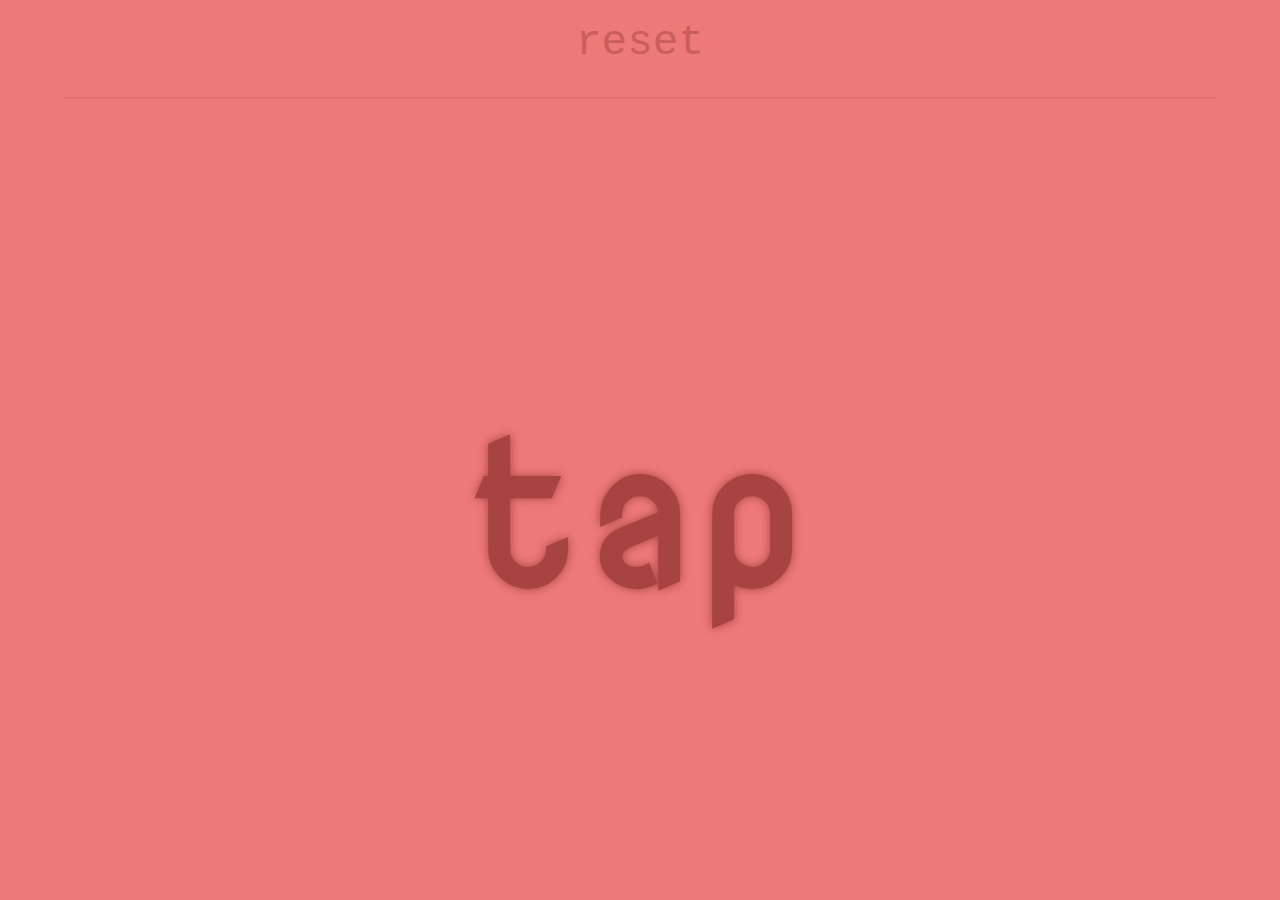
<file: bpm/index.html>
<html>
	<head>

		<meta name="author" content="Sampo Pelto">
		<meta name="description" content="BPM measuring app">
		<meta name="keywords" content="BPM, beats per minute">
		<meta charset="UTF-8">
		<meta name="viewport" content="width=device-width, initial-scale=1.0, maximum-scale=1.0, user-scalable=no" />
		<meta name="theme-color" content="#EEEEEE">

		<title>BPM</title>

		<link href="https://fonts.googleapis.com/css?family=Nova+Mono" rel="stylesheet">
		<link rel="stylesheet" type="text/css" href="style.css">

		<script>

		const bgcolor = ["#ED7979", "#9D9D9D", "#67ADE2", "#EFEFEF", "#86DF6D"];
		const sccolor = ["#A74442", "#222222", "#455682", "#888888", "#4B853F"];
		//red black blue white green

		let index = Math.floor(Math.random() * bgcolor.length);

		document.getElementsByTagName('meta')["theme-color"].content = bgcolor[index];
		document.documentElement.style.setProperty("--bgcolor", bgcolor[index]);
		document.documentElement.style.setProperty("--sccolor", sccolor[index]);

		</script>

	</head>
	<body>

		<div class="content">
			<h2 id="tap">tap</h2>
			<span id="reset">reset</span>
			<hr>
			<input onclick="reset()" type="button" id="resetbutton"/>
			<input onclick="tap()" type="button" id="tapbutton"/>
		</div>

			<script>

			let count = 0;
			let startTime;
			let bpm;

			function tap() {
			  if (count == 0) {
					startTime = Date.now();
			  }

				count++;
				bpm = 1/(((Date.now()-startTime)/60000)/(count-1));
				if (count > 1) {
					document.getElementById("tap").innerHTML = (Math.round(bpm)).toString();
					document.getElementById("tap").style.animationDuration = (1/bpm*60).toString()+'s';
				}
			}

			function reset(){
			  count = 0;
			  document.getElementById("tap").innerHTML = "tap";
				document.getElementById("tap").style.animationDuration = '0s';
			}

			</script>

	</body>
</html>
</file>
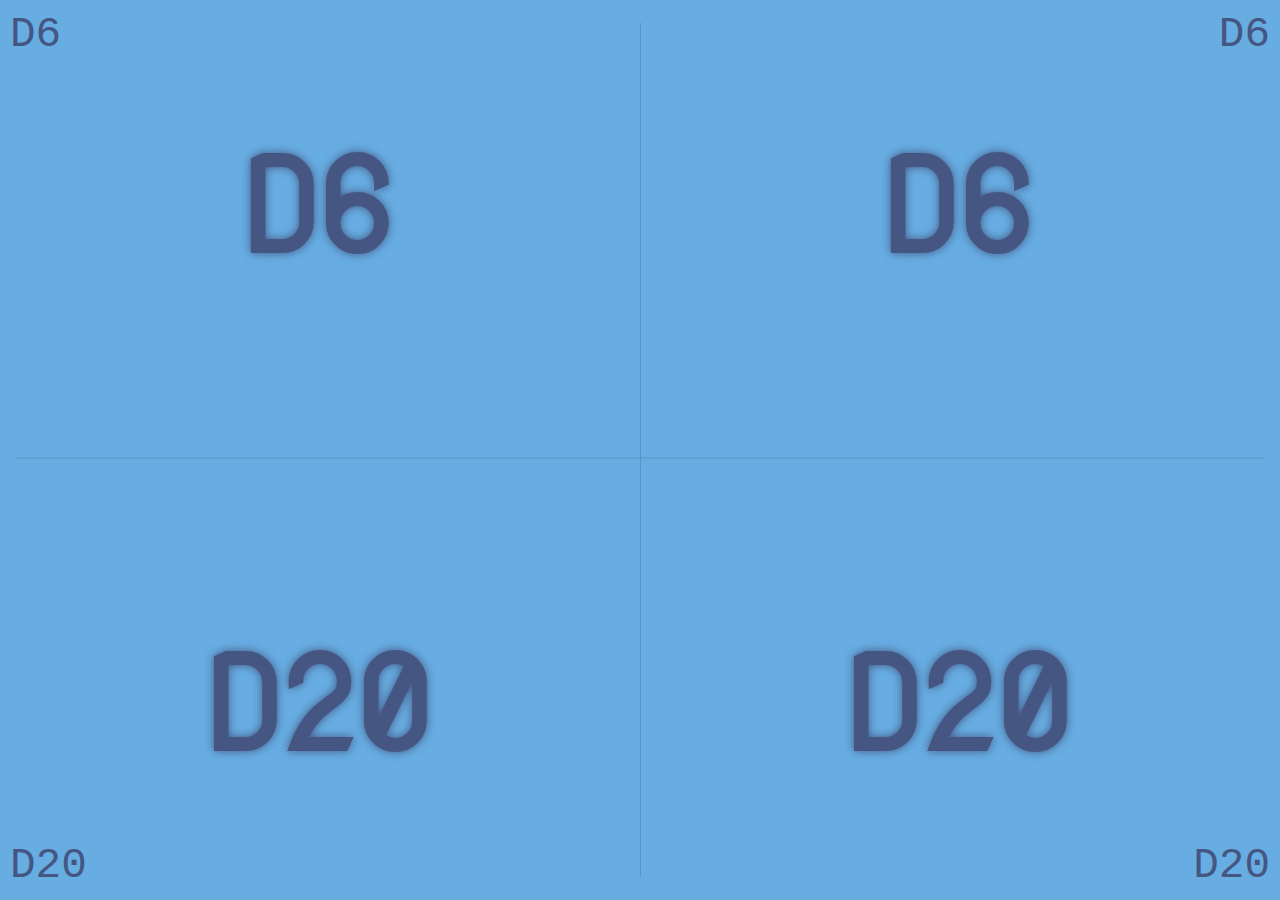
<file: dice/index.html>
<html>

	<head>
	
		<meta name="author" content="Sampo Pelto">
		<meta name="description" content="Dice">
		<meta name="keywords" content="Dice">
		<meta charset="UTF-8">
		<meta name="viewport" content="width=device-width, initial-scale=1.0, maximum-scale=1.0, user-scalable=no" />
		<title>Dice</title>
		<link href="https://fonts.googleapis.com/css?family=Nova+Mono" rel="stylesheet">
		<link rel="stylesheet" type="text/css" href="style.css">
		
	</head>
	
	<body>
	
		<div class="content">
			<hr id="vh">
			<hr id="ve">
			
			<h2 id="d6">D6</h2>
			<h2 id="d62">D6</h2>
			
			<span id="d6t">D6</span>
			<span id="d6t2">D6</span>
			
			<input onclick="dx('d6', 6)" type="button" id="d6b"/>
			<input onclick="dx('d62', 6)" type="button" id="d6b2"/>
			
			
			<h2 id="d20">D20</h2>
			<h2 id="d202">D20</h2>
			
			<span id="d20t">D20</span>
			<span id="d20t2">D20</span>
								
			<input onclick="dx('d20', 20)" type="button" id="d20b"/>
			<input onclick="dx('d202', 20)" type="button" id="d20b2"/>
			
		</div>
		
		<script>

			const bgcolor = ["#ED7979", "#9D9D9D", "#67ADE2", "#EFEFEF", "#86DF6D"];
			const sccolor = ["#A74442", "#222222", "#455682", "#888888", "#4B853F"];
			//red black blue white green

			let index = Math.floor(Math.random() * bgcolor.length);
			
			document.documentElement.style.setProperty("--bgcolor", bgcolor[index]);
			document.documentElement.style.setProperty("--sccolor", sccolor[index]);

			function roll(max){
				max++;
				return Math.floor(Math.random() * (max - 1) ) + 1;
			}
			
			function dx(element, n){
					document.getElementById(element).innerHTML = roll(n);
			}

		</script>
		
	</body>	
	
</html>
</file>
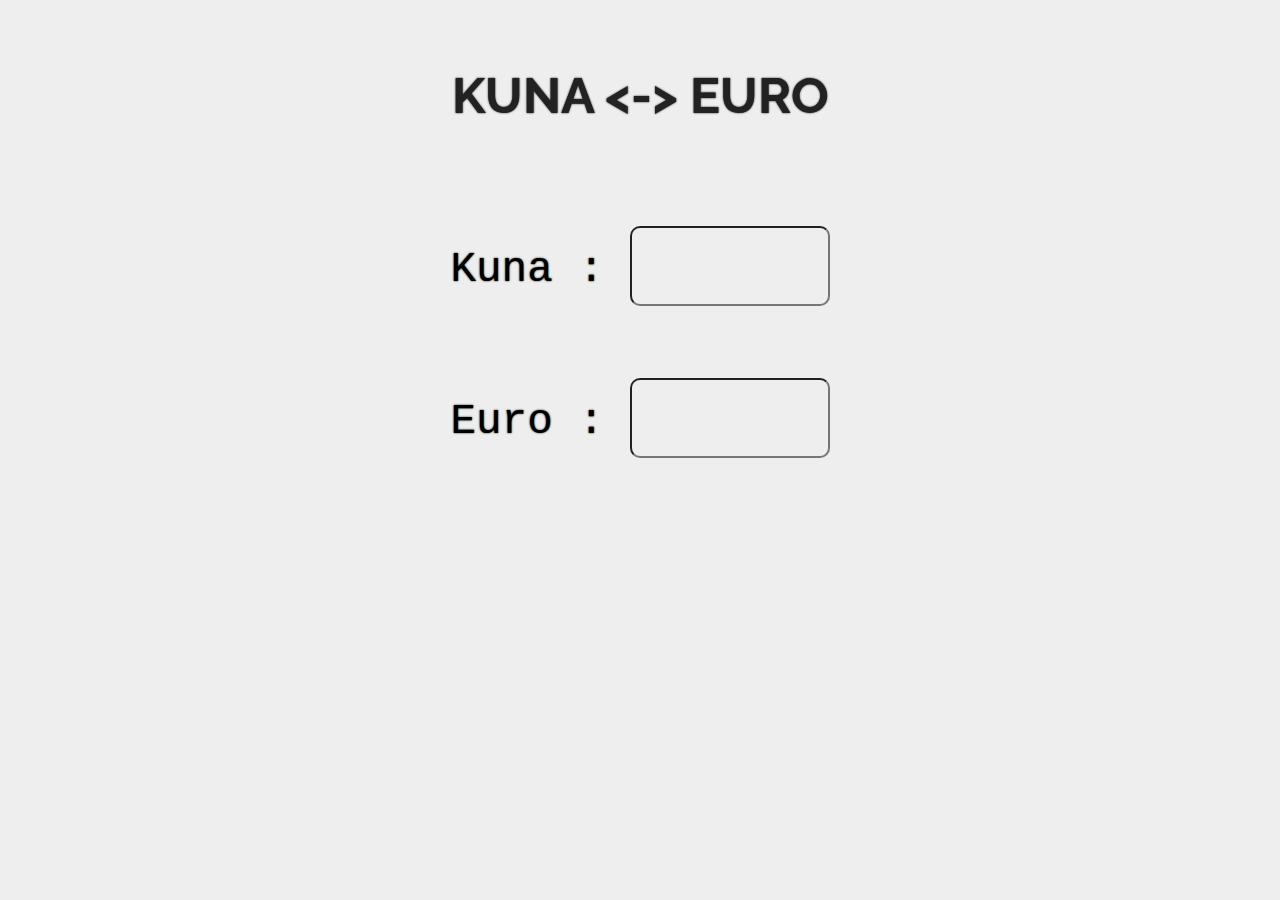
<file: kuna/index.html>
<html>

	<head>
		<meta name="author" content="Sampo Pelto">
		<meta charset="UTF-8">
		<meta name="viewport" content="width=device-width, initial-scale=1.0, maximum-scale=1.0, user-scalable=no" />
		<title>Kuna <-> Euro</title>
		<link href="https://fonts.googleapis.com/css?family=Raleway" rel="stylesheet">
		<link rel="stylesheet" type="text/css" href="style.css">
		
	</head>

	<body>
		<div class="header">
			<hr>
			<h2>KUNA <-> EURO</h2>
			<hr><hr>
		
		</div>
		
		<div class="content">

<span>Kuna : </span><input onblur="change2euro()" maxlength="5" id="kuna" type="text" id="point"/><hr><hr><hr>
<span>Euro : </span><input onblur="change2kuna()" maxlength="5" id="euro" type="text" id="point"/><hr><hr>

		</div>
	<script>
	var bgcolor = ["#A5DA91","#FFCAAA","#BF7FAD","F1A0AD"];

document.documentElement.style.setProperty("--bgcolor", bgcolor[Math.floor(Math.random() * bgcolor.length)]);
document.documentElement.style.setProperty("--randomcolor", bgcolor[Math.floor(Math.random() * bgcolor.length)]);

function change2euro() {
    var inputs = document.getElementById('kuna');
	
	
	document.getElementById("euro").value = Math.round(parseInt(inputs.value) / 7.4);
}
function change2kuna() {
    var inputs = document.getElementById('euro');
	
	
	document.getElementById("kuna").value = Math.round(parseInt(inputs.value) * 7.4);
}
</script>
	</body>
	
</html>
</file>
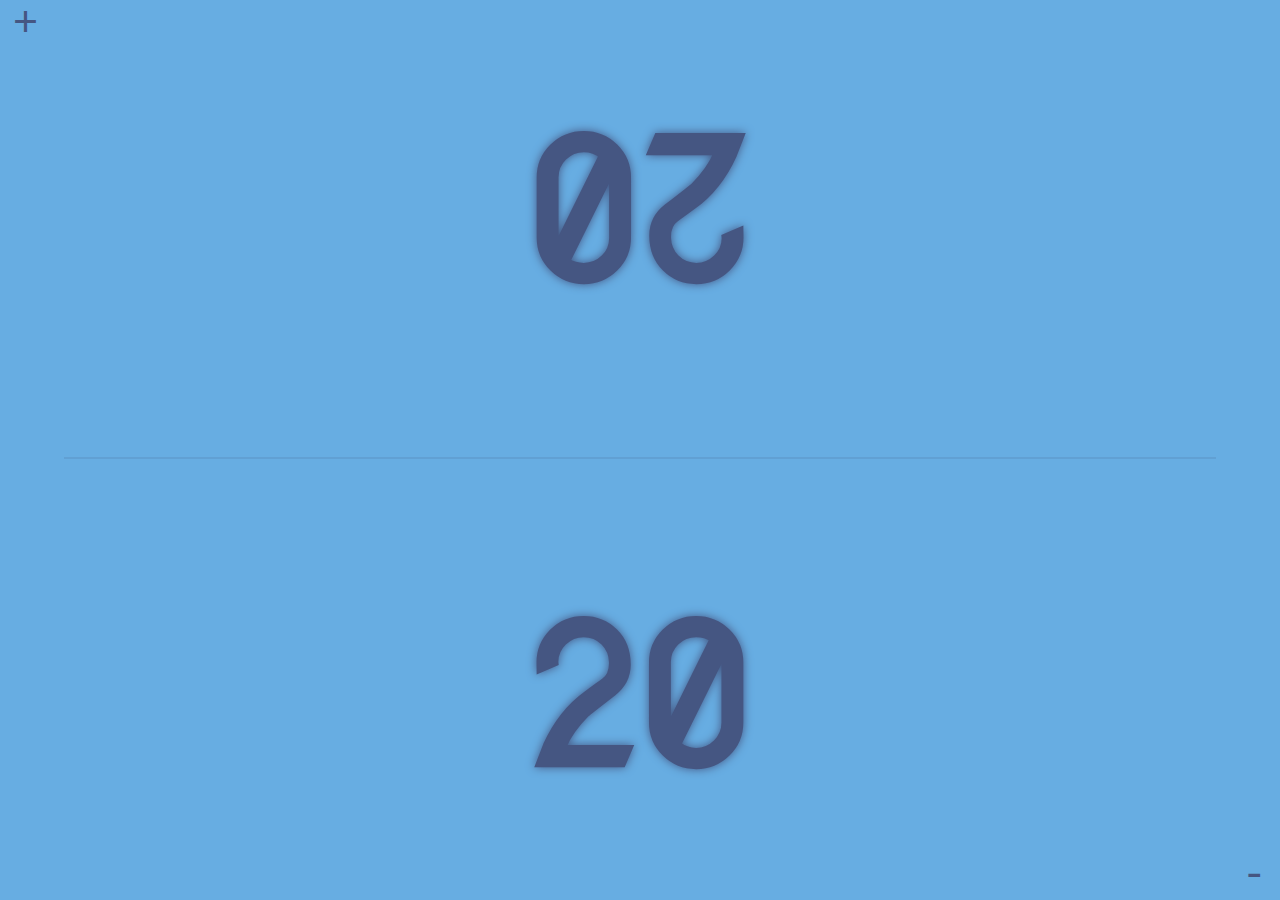
<file: mtg/index.html>
<html>

	<head>
	
		<meta name="author" content="Sampo Pelto">
		<meta name="description" content="Simple mobile-friendly Magic the Gathering life counter website">
		<meta name="keywords" content="MTG,mtg,MagicTheGathering,Lifecounter">
		<meta charset="UTF-8">
		<meta name="viewport" content="width=device-width, initial-scale=1.0, maximum-scale=1.0, user-scalable=no" />
		<title>Life</title>
		<link href="https://fonts.googleapis.com/css?family=Nova+Mono" rel="stylesheet">
		<link rel="stylesheet" type="text/css" href="style.css">
		
	</head>
	
	<body>
	
		<div class="content">
		
			<h2 id="pointud">20</h2>
			<h2 id="point">20</h2>
			
			<span id="plustext">+</span>
			<span id="minustext">-</span>
			
			<hr>
			
			<input onclick="add(1)" type="button" id="plus"/>
			<input onclick="add(-1)" type="button" id="minus"/>
			
		</div>
		
		<script>

			const bgcolor = ["#ED7979", "#9D9D9D", "#67ADE2", "#EFEFEF", "#86DF6D"];
			const sccolor = ["#A74442", "#222222", "#455682", "#888888", "#4B853F"];
			//red black blue white green

			let index = Math.floor(Math.random() * bgcolor.length);
			
			document.documentElement.style.setProperty("--bgcolor", bgcolor[index]);
			document.documentElement.style.setProperty("--sccolor", sccolor[index]);

			let life = 20;

			function add(num) {

				life = life + num;
	
				if (life <= 0){
					document.getElementById("point").innerHTML = "DEAD";
					document.getElementById("pointud").innerHTML = "DEAD";
				}
				else{
					document.getElementById("point").innerHTML = life.toString();
					document.getElementById("pointud").innerHTML = life.toString();
				}
			}

		</script>
		
	</body>	
	
</html>
</file>
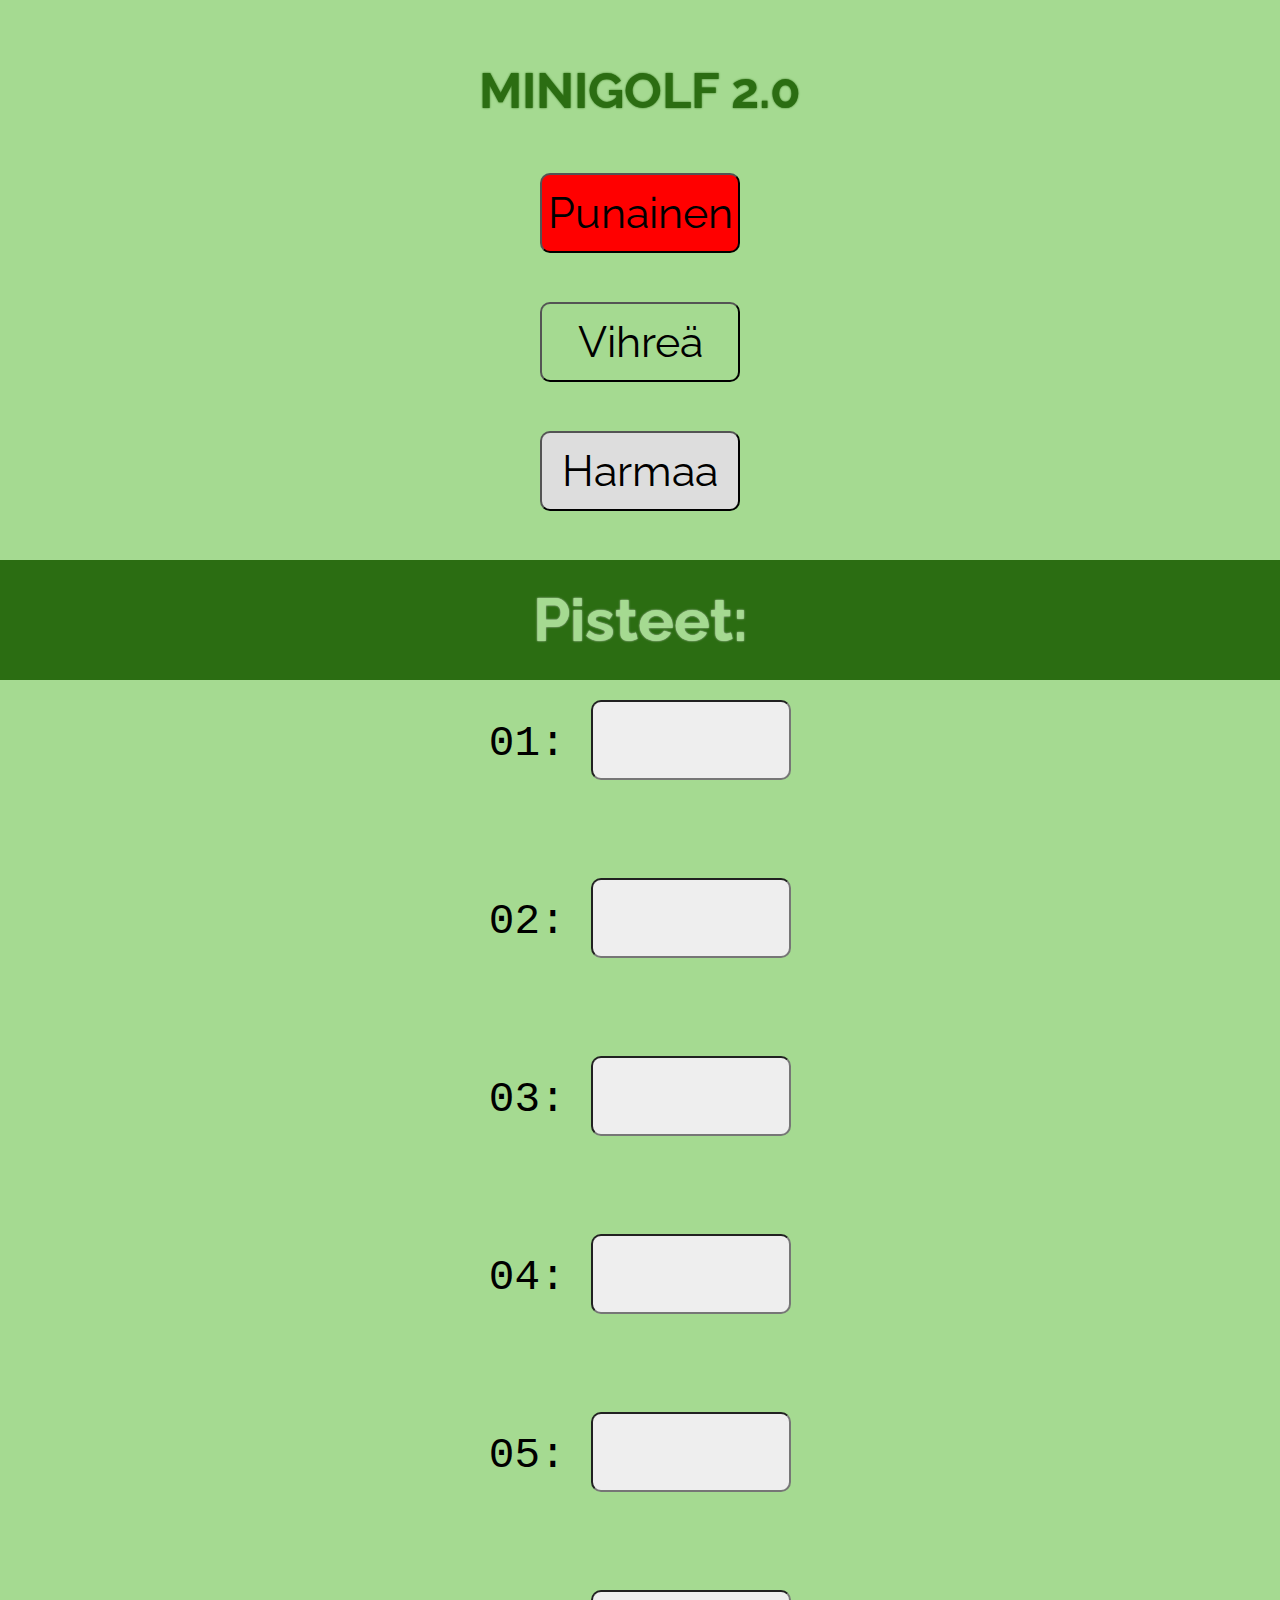
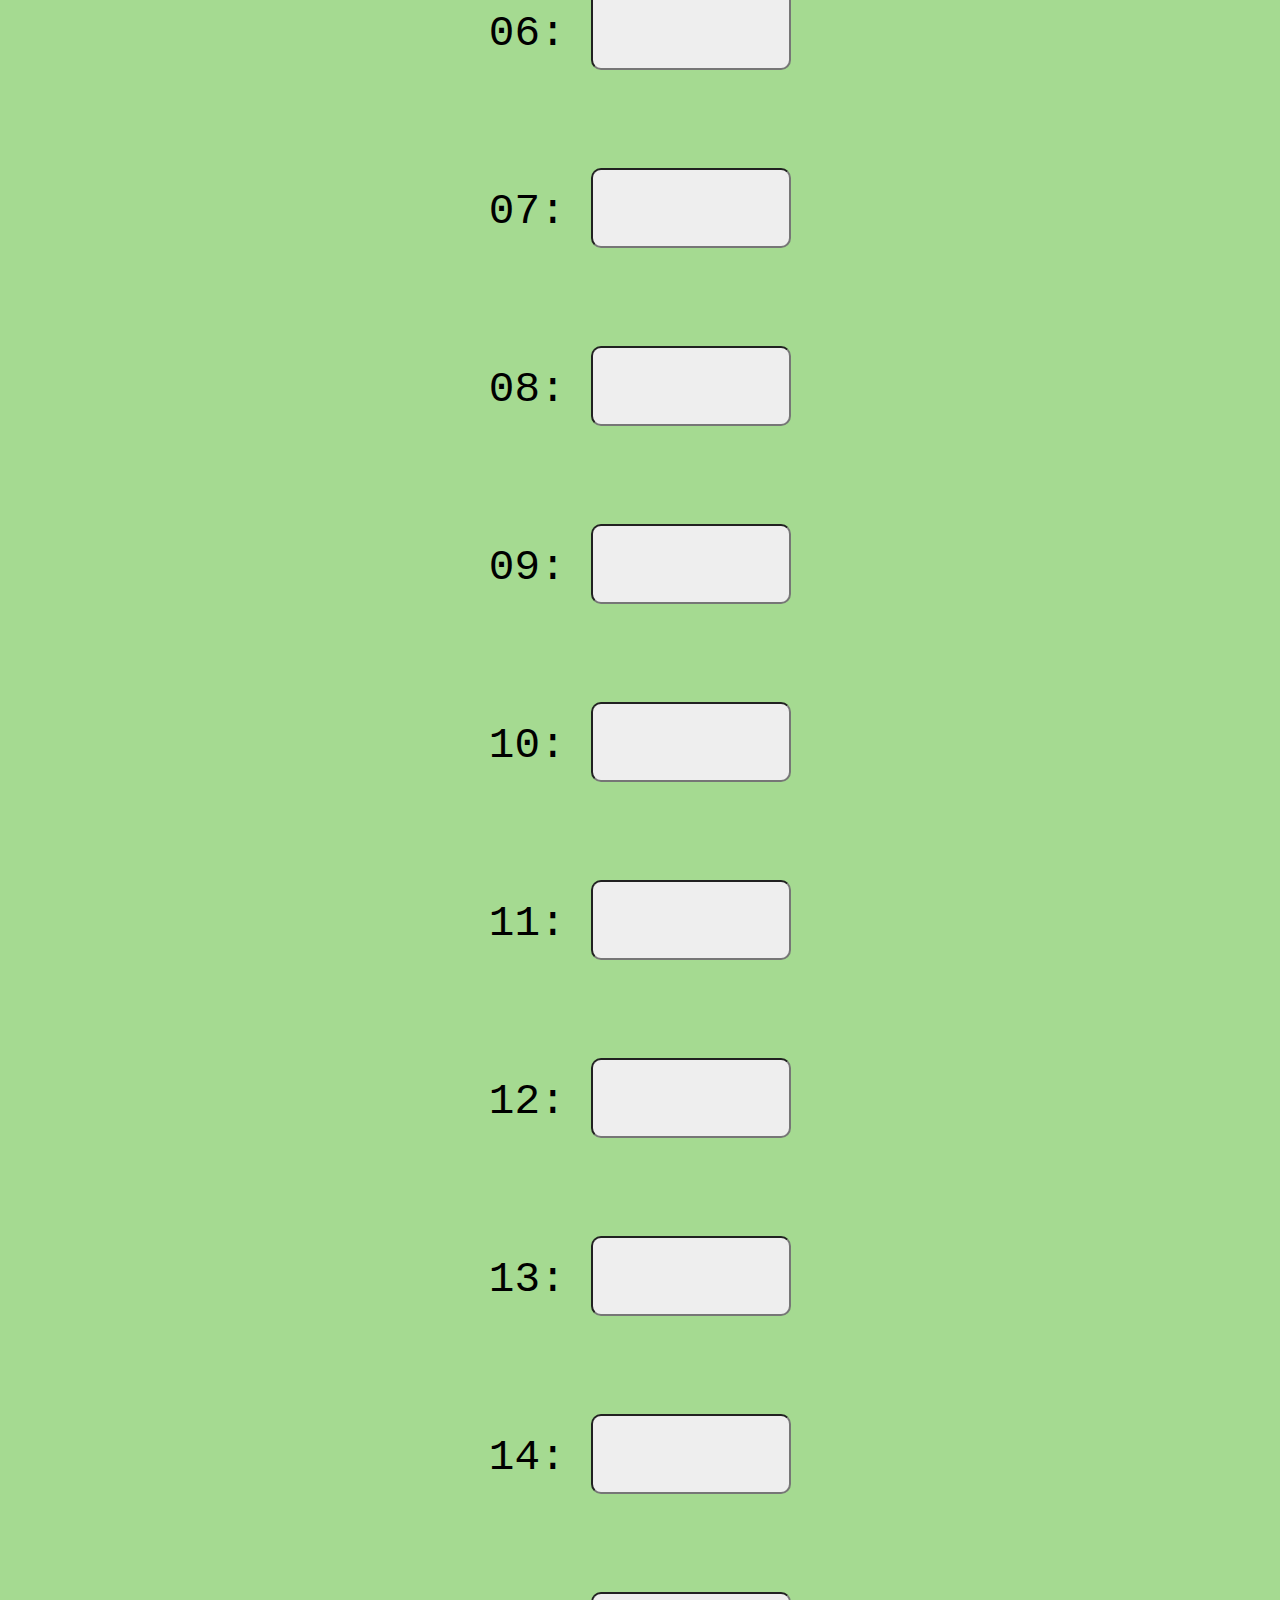
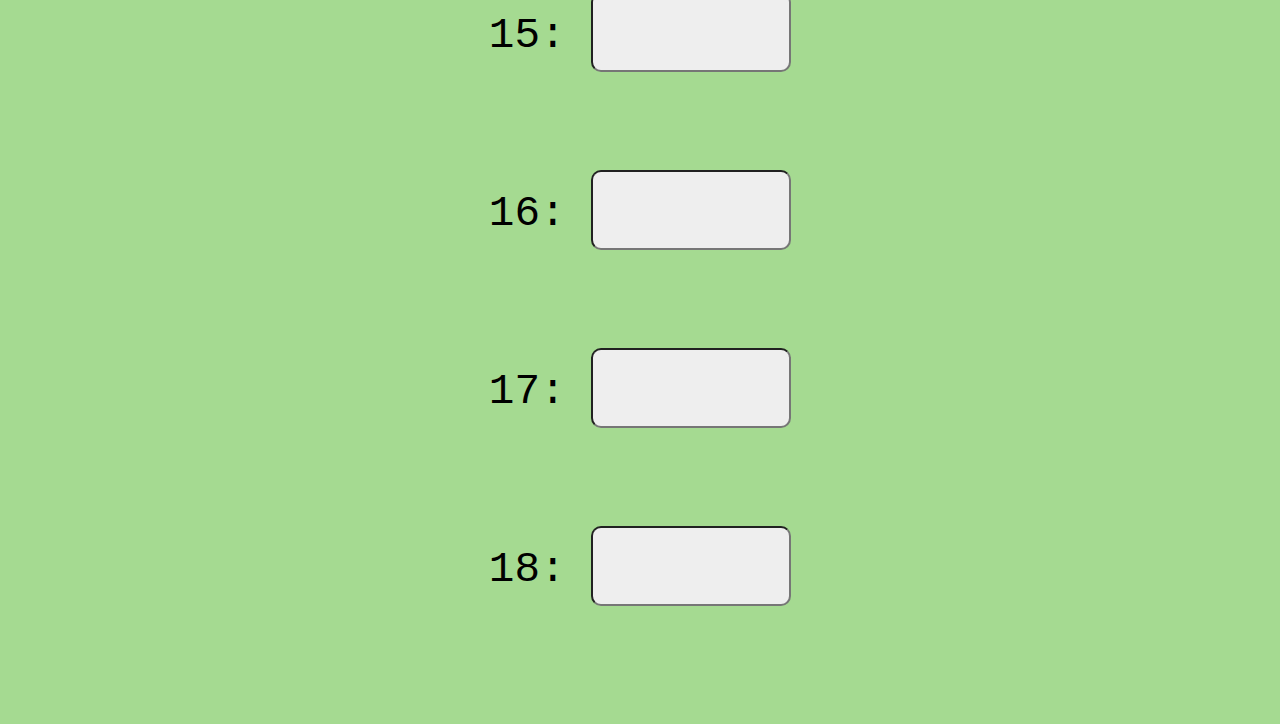
<file: pointti/index.html>
<html>

	<head>
		<meta name="author" content="Sampo Pelto">
		<meta charset="UTF-8">
		<meta name="viewport" content="width=device-width, initial-scale=1.0, maximum-scale=1.0, user-scalable=no" />
		<title>Minigolflaskuri</title>
		<link href="https://fonts.googleapis.com/css?family=Raleway" rel="stylesheet">
		<link rel="stylesheet" type="text/css" href="style.css">
		<meta name="theme-color" content="#A5DA91">

	</head>

	<body>
		<div class="header">
			<hr>
			<h2>MINIGOLF 2.0</h2>
			<hr>
			<input onclick="color('#D46A6A', '#801515')" type="button" class="button" id="red" value="Punainen">
			<hr>
			<input onclick="color('#A5DA91', '#2B6D12')" type="button" class="button" id="green" value="Vihreä">
			<hr>
			<input onclick="color('#BFB2B0', '#6F605E')" type="button" class="button" id="gray" value="Harmaa">
			<hr>

		</div>

		<div id="navbar">
			<h3 id="totalpoints">Pisteet: </h3>
		</div>

		<div class="content">

<span>01: </span><input onblur="sumInputs()" maxlength="3" name="qty1" type="number" id="point" class="pointt"/><hr><hr>
<span>02: </span><input onblur="sumInputs()" maxlength="3" name="qty2" type="number" id="point" class="pointt"/><hr><hr>
<span>03: </span><input onblur="sumInputs()" maxlength="3" name="qty3" type="number" id="point" class="pointt"/><hr><hr>
<span>04: </span><input onblur="sumInputs()" maxlength="3" name="qty4" type="number" id="point" class="pointt"/><hr><hr>
<span>05: </span><input onblur="sumInputs()" maxlength="3" name="qty5" type="number" id="point" class="pointt"/><hr><hr>
<span>06: </span><input onblur="sumInputs()" maxlength="3" name="qty6" type="number" id="point" class="pointt"/><hr><hr>
<span>07: </span><input onblur="sumInputs()" maxlength="3" name="qty7" type="number" id="point" class="pointt"/><hr><hr>
<span>08: </span><input onblur="sumInputs()" maxlength="3" name="qty8" type="number" id="point" class="pointt"/><hr><hr>
<span>09: </span><input onblur="sumInputs()" maxlength="3" name="qty9" type="number" id="point" class="pointt"/><hr><hr>
<span>10: </span><input onblur="sumInputs()" maxlength="3" name="qty10" type="number" id="point" class="pointt"/><hr><hr>
<span>11: </span><input onblur="sumInputs()" maxlength="3" name="qty11" type="number" id="point" class="pointt"/><hr><hr>
<span>12: </span><input onblur="sumInputs()" maxlength="3" name="qty12" type="number" id="point" class="pointt"/><hr><hr>
<span>13: </span><input onblur="sumInputs()" maxlength="3" name="qty13" type="number" id="point" class="pointt"/><hr><hr>
<span>14: </span><input onblur="sumInputs()" maxlength="3" name="qty14" type="number" id="point" class="pointt"/><hr><hr>
<span>15: </span><input onblur="sumInputs()" maxlength="3" name="qty15" type="number" id="point" class="pointt"/><hr><hr>
<span>16: </span><input onblur="sumInputs()" maxlength="3" name="qty16" type="number" id="point" class="pointt"/><hr><hr>
<span>17: </span><input onblur="sumInputs()" maxlength="3" name="qty17" type="number" id="point" class="pointt"/><hr><hr>
<span>18: </span><input onblur="sumInputs()" maxlength="3" name="qty18" type="number" id="point" class="pointt"/><hr><hr>

		</div>

	<script>
function sumInputs() {
    var inputs = document.getElementsByTagName('input'),
        sum = 0;

    for(var i=0; i<inputs.length; i++) {
        var ip = inputs[i];

        if (ip.name && ip.name.indexOf("total") < 0) {
            sum += parseInt(ip.value) || 0;
        }

    }

	document.getElementById("totalpoints").innerHTML ="Pisteet: " + sum;
}


	function color(prim, sec) {
		document.documentElement.style.setProperty("--prim", prim);
		document.documentElement.style.setProperty("--sec", sec);
		document.getElementsByTagName('meta')["theme-color"].content = prim;
	}


window.onscroll = function() {myFunction()};

const navbar = document.getElementById("navbar");
const sticky = navbar.offsetTop;

function myFunction() {
  if (window.pageYOffset >= sticky) {
    navbar.classList.add("sticky")
  } else {
    navbar.classList.remove("sticky");
  }
}

</script>

	</body>

</html>
</file>
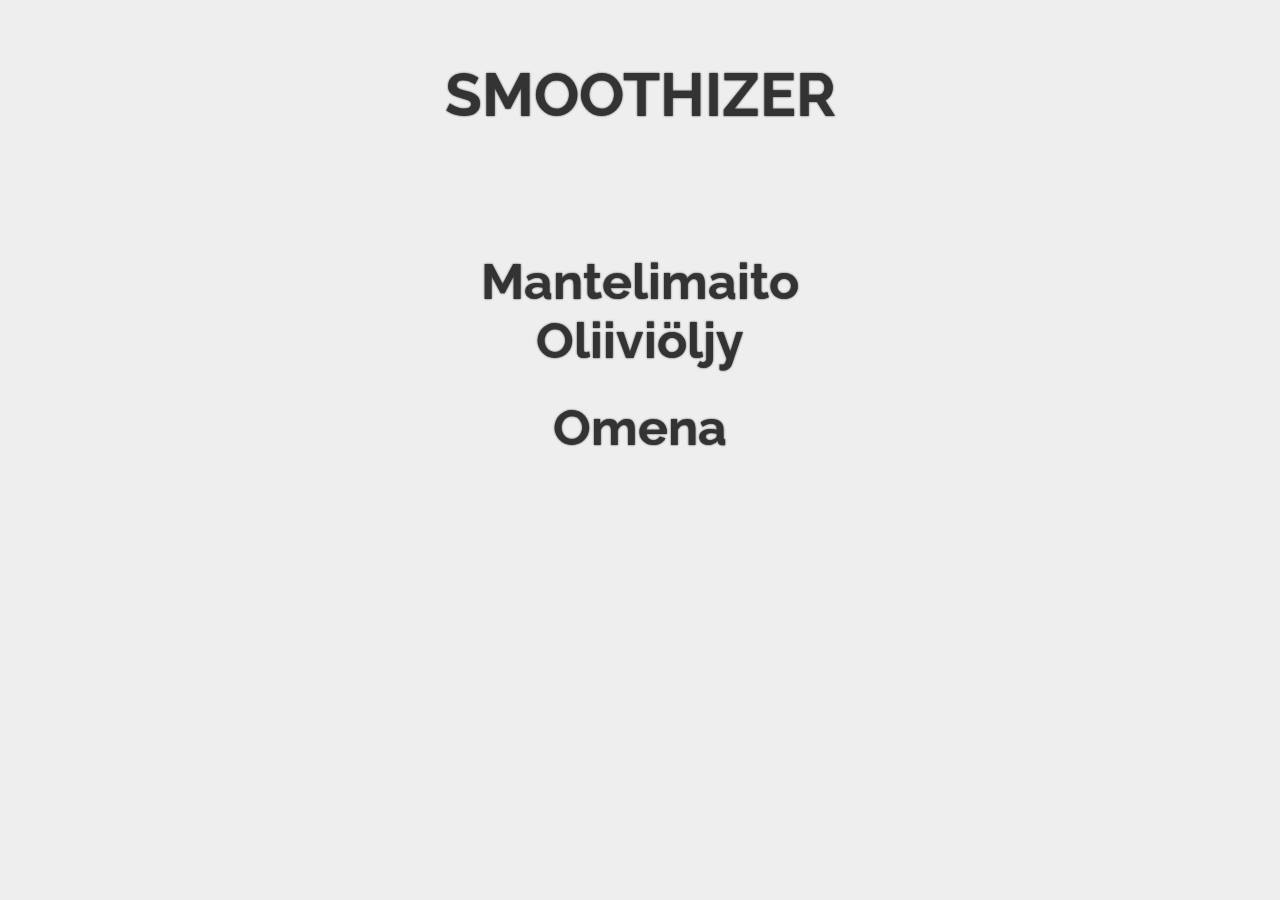
<file: Smoothie/index.html>
<html>

	<head>
		<meta name="author" content="Sampo Pelto">
		<meta charset="UTF-8">
		<meta name="viewport" content="width=device-width, initial-scale=1.0, maximum-scale=1.0, user-scalable=no" />
		<title>Smoothizer</title>
		<link href="https://fonts.googleapis.com/css?family=Raleway" rel="stylesheet">
		<link rel="stylesheet" type="text/css" href="style.css">
		<link rel="stylesheet" type="text/css" href="csshake.min.css">
		
	</head>

	<body>
		<div class="header">
			<h3 class="shake shake-constant">SMOOTHIZER</h3>
		<div class="content">
			<h2 id="smoothie" class="shake"></h3>
		</div>
<script>
var bgcolor = ["#A5DA91","#FFCAAA","#BF7FAD","F1A0AD"];

document.documentElement.style.setProperty("--bgcolor", bgcolor[Math.floor(Math.random() * bgcolor.length)]);
document.documentElement.style.setProperty("--randomcolor", bgcolor[Math.floor(Math.random() * bgcolor.length)]);


var maidot = ["Maito","Kookosmaito","Mantelimaito","Kauramaito","Jogurtti"];
var rasvat = ["Kookosöljy","Oliiviöljy"];

var smoothieaines = ["Kurkku","Mansikka","Vadelma","Mustaherukka","Puolukka","Mustikka",
					"Porkkana","Banaani","Ananas","Inkivääri","Appelsiini","Omena",
					"Mango","Tomaatti","Persikka","Vesimeloni"];

var aText = maidot[Math.floor(Math.random() * maidot.length)] + "<br>"+	
			rasvat[Math.floor(Math.random() * rasvat.length)] + "<hr>"+	
			smoothieaines.sort(() => .5 - Math.random()).slice(0,3).join("<br>");
			
var iSpeed = 10;
var iIndex = 0;
var iArrLength = aText[0].length;
var iScrollAt = 100;
var iTextPos = 0;
var sContents = '';
var iRow;
 
function typewriter()
{
 sContents =  ' ';
 iRow = Math.max(0, iIndex-iScrollAt);
 var destination = document.getElementById("smoothie");
 
 while ( iRow < iIndex ) {
  sContents += aText[iRow++] ;
 }
 destination.innerHTML = sContents + aText[iIndex].substring(0, iTextPos);
 if ( iTextPos++ == iArrLength ) {
  iTextPos = 0;
  iIndex++;
  if ( iIndex != aText.length ) {
   iArrLength = aText[iIndex].length;
   setTimeout("typewriter()", 8);
  }
 } else {
  setTimeout("typewriter()", iSpeed);
 }
}

typewriter();

</script>
	</body>
	
</html>
</file>
<file: bpm/style.css>
:root{
	--bgcolor:#eee;
	--sccolor:#222;
}

body{
	text-align:center;
	margin: 0px;
	padding: 0px;
	background-color:var(--bgcolor);
	overflow:hidden;
}

h2{
	font-family:"nova mono", monospace;
	font-size:150pt;
	color:var(--sccolor);
	line-height:0;
	text-shadow: var(--sccolor) 0 0 10px;
	animation: blinker 0s linear infinite;
}

.content {
	padding: 0px;
}

span{
	font-family:"Courier New", Courier, monospace;
	font-size:32pt;
	text-shadow: color:var(--sccolor); 0 0 2px;
	color:var(--sccolor);
}

input {
	height:45%;
	border-width:0px;
	border:none;
	background-color:#eee;
	font-size:150pt;
	width:90%;
	line-height:0;
	font-family:"nova mono", monospace;
	text-shadow: #111 0 0 5px;
}

input:focus {
	border:none;
}

#tapbutton{
	position:absolute;
	bottom:0;
	height:85%;
	transform:translate(-50%,0);
	border: none;
	outline:none;
	background-color:transparent;
}

#resetbutton{
	position:absolute;
	top:0;
	height:10%;
	transform:translate(-50%,0);
	background-color:transparent;
	border: none;
	outline:none;
}

#tap{
	position:absolute;
	left: 0; right:0;
	bottom:25%;
}

#reset{
	position:absolute;
	opacity:0.5;
	top:2%;
	left:0;
	right:0;
}

hr{
	position:absolute;
	top:10%;
	width:90%;
	left:5%;
	display: block;
	border: 0;
	border-top: 1px solid var(--sccolor);
	transform:translate(0,-50%);
	opacity:0.3;
}

@keyframes blinker {
  0% { opacity: 0;}
  40% { opacity: 1;}
  100% { opacity: 1;}

}
</file>
<file: dice/style.css>
:root{
	--bgcolor:#eee;
	--sccolor:#222;
}

body{
	text-align:center;
	margin: 0px;
	padding: 0px;
	background-color:var(--bgcolor);
	overflow:hidden;
}

h2{
	font-family:"nova mono", monospace;
	font-size:100pt;
	color:var(--sccolor);
	line-height:0;
	text-shadow: var(--sccolor) 0 0 10px; 
	
}

.content {
	padding: 0px;
}

span{
	font-family:"Courier New", Courier, monospace;
	font-size:32pt;
	text-shadow: color:var(--sccolor); 0 0 2px;
	color:var(--sccolor);
}

input {
	height:45%;
	border-width:0px;
	border:none;
	background-color:transparent;
	font-size:150pt;
	width:90%;
	line-height:0;
	outline:none;
	font-family:"nova mono", monospace;
	text-shadow: #111 0 0 5px; 
}

input:focus {
	border:none;
}

#vh{
	position:absolute;
	top:50%;
	left:15px;
	right:15px;
	display: block;
	border: 0;
	border-top: 1px solid var(--sccolor);
	transform:translate(0,-50%);
	opacity:0.3;
}

#ve{
	position:absolute;
	top:15px;
	bottom:15px;
	left:50%;
	display: block;
	border: 0;
	border-left: 1px solid var(--sccolor);
	transform:translate(0,0);
	opacity:0.3;
	
}

#d6{
	position:absolute;
	left:25%;
	top:10%;
	transform:translate(-50%,0);
}
	
#d6b{
	position:absolute;
	top:2%;
	left:0;
	width:50%;
	background-color:transparent;
}

#d6t{
	position:absolute;
	top:10px;
	left:10px;
}

#d62{
	position:absolute;
	right:25%;
	top:10%;
	transform:translate(50%,0);
}
	
#d6b2{
	position:absolute;
	top:2%;
	right:0;
	width:50%;
	background-color:transparent;
}

#d6t2{
	position:absolute;
	top:10px;
	right:10px;
}


#d20{
	position:absolute;
	left:25%;
	bottom:10%;
	transform:translate(-50%,0);
}
	
#d20b{
	position:absolute;
	bottom:2%;
	left:0;
	width:50%;
	background-color:transparent;
}

#d20t{
	position:absolute;
	bottom:10px;
	left:10px;
}

#d202{
	position:absolute;
	right:25%;
	bottom:10%;
	transform:translate(50%,0);
}
	
#d20b2{
	position:absolute;
	bottom:2%;
	right:0;
	width:50%;
	background-color:transparent;
}

#d20t2{
	position:absolute;
	bottom:10px;
	right:10px;
}
</file>
<file: kuna/style.css>
:root{
	--bgcolor:#eee;
	--randomcolor:#eee:
}

body{
	text-align:center;
	margin: 0px;
    padding: 0px;
	background-color:#eee;
	animation:randomclr 4s infinite alternate;
}

@keyframes coloranime{
	from{background-color:#eee}
	to{background-color:var(--bgcolor)};
}

@keyframes randomclr{
	from{background-color:var(--bgcolor)}
	to{background-color:var(--randomcolor)};
}


h2{
	font-family:"Raleway", sans-serif, cursive;
	font-size:50px;
	color:#222;
	text-shadow: #111 0 0 2px; 
}

h3{
	font-family:"Raleway", sans-serif, cursive;
	font-size:60px;
	color:#111;
	text-shadow: #333 0 0 1px; 
	
}

.header{
}

#navbar {
  overflow: hidden;
  background-color: #2B6D12;
}

#navbar h3 {
  float: middle;
  display: block;
  color: #ddd;
  text-align: center;
  text-decoration: none;
  text-shadow: #ddd 0 0 2px; 
}

.content {
  padding: 20px;
}

.sticky {
  position: fixed;
  top: 0;
  width: 100%;
  
}

.sticky + .content {
  padding-top: 140px;
}

span{
	font-family:"Courier New", Courier, monospace;
	font-size:32pt;
	text-shadow: #111 0 0 2px;
}

input {
	height:80px;
	border-radius: 10px;
	background-color:#eee;
	font-size:32pt;
	width:200px;
	font-family:"Raleway", sans-serif, cursive;
}

hr{
	height:15px; visibility:hidden; margin-bottom:-1px;
}
</file>
<file: mtg/style.css>
:root{
	--bgcolor:#eee;
	--sccolor:#222;
}

body{
	text-align:center;
	margin: 0px;
	padding: 0px;
	background-color:var(--bgcolor);
	overflow:hidden;
}

h2{
	font-family:"nova mono", monospace;
	font-size:150pt;
	color:var(--sccolor);
	line-height:0;
	text-shadow: var(--sccolor) 0 0 10px; 
	
}

.content {
	padding: 0px;
}

span{
	font-family:"Courier New", Courier, monospace;
	font-size:32pt;
	text-shadow: color:var(--sccolor); 0 0 2px;
	color:var(--sccolor);
}

input {
	height:45%;
	border-width:0px;
	border:none;
	background-color:#eee;
	font-size:150pt;
	width:90%;
	line-height:0;
	font-family:"nova mono", monospace;
	text-shadow: #111 0 0 5px; 
}

input:focus {
	border:none;
}
	
#minus{
	position:absolute;
	bottom:2%;
	transform:translate(-50%,0);
	border: none;
	outline:none;
	background-color:transparent;
}

#plus{
	position:absolute;
	top:2%;
	transform:translate(-50%,0);
	background-color:transparent;
	border: none;
	outline:none;
}

#pointud{
	position:absolute;
	transform:rotate(180deg);
	left: 0; right:0;
	top:5%;
}

#point{
	position:absolute;
	left: 0; right:0;
	bottom:5%;
}

#minustext{
	position:absolute;
	transform:translate(-50%,0);
	bottom:0;
	right:0;
}
#plustext{
	position:absolute;
	transform:translate(50%,0);
	top:0;
	left:0;
}

hr{
	position:absolute;
	top:50%;
	width:90%;
	left:5%;
	display: block;
	border: 0;
	border-top: 1px solid var(--sccolor);
	transform:translate(0,-50%);
	opacity:0.3;
}
</file>
<file: pointti/style.css>
:root{
	--prim:#A5DA91;
	--sec:#2B6D12;
}

body{
	text-align:center;
	margin: 0px;
    padding: 0px;
	background-color:var(--prim);
}

h2{
	font-family:"Raleway", sans-serif, cursive;
	font-size:50px;
	color:var(--sec);
	text-shadow: var(--sec) 0 0 2px;
	line-height: 0;
}

.header{
	background-color:var(--prim);
}

#navbar {
  overflow: hidden;
  background-color: var(--sec);
}

#navbar h3 {
	font-family:"Raleway", sans-serif, cursive;
  display: block;
	font-size:60px;
  color: var(--prim);
  text-align: center;
  text-decoration: none;
  text-shadow: #ddd 0 0 2px;
  line-height: 0;
}

.content {
  padding: 20px;
  background-color:var(--prim);
}

.sticky {
  position: fixed;
  top: 0;
  width: 100%;

}

.sticky + .content {
  padding-top: 220px;
}

span{
	font-family:"Courier New", Courier, monospace;
	font-size:32pt;
}

input {
	height:80px;
	border-radius: 10px;
	font-size:32pt;
	background-color:#eee;
	width:200px;
	font-family:"Raleway", sans-serif, cursive;
}

hr{
	height:40px; visibility:hidden; margin-bottom:-1px;
}

#red {
	background-color:#F00;
}

#green {
	background-color:#A5DA91;
}

#gray {
	background-color:#ddd;
}
</file>
<file: Smoothie/style.css>
:root{
	--bgcolor:#eee;
	--randomcolor:#eee:
}

body{
	text-align:center;
	margin: 0px;
    padding: 0px;
	background-color:#eee;
	animation:randomclr 4s infinite alternate;
}

@keyframes coloranime{
	from{background-color:#eee}
	to{background-color:var(--bgcolor)};
}

@keyframes randomclr{
	from{background-color:var(--bgcolor)}
	to{background-color:var(--randomcolor)};
}

h2{
	font-family:"Raleway", sans-serif, cursive;
	font-size:50px;
	color:#333;
	text-shadow: #333 0 0 2px; 
}

h3{
	font-family:"Raleway", sans-serif, cursive;
	font-size:60px;
	color:#333;
	text-shadow: #333 0 0 2px; 
	
}

.header{

}

#navbar {
  overflow: hidden;
  background-color: #2B6D12;
}

#navbar h3 {
  float: middle;
  display: block;
  color: #ddd;
  text-align: center;
  text-decoration: none;
  text-shadow: #ddd 0 0 2px; 
}

.content {
  padding: 20px;

}

.sticky {
  position: fixed;
  top: 0;
  width: 100%;
  
}

.sticky + .content {
  padding-top: 140px;
}

span{
	font-family:"Courier New", Courier, monospace;
	font-size:32pt;
}

input {
	height:80px;
	border-radius: 10px;
	background-color:#eee;
	font-size:32pt;
	width:200px;
	font-family:"Raleway", sans-serif, cursive;
}

hr{
	height:2px; visibility:hidden; margin-bottom:-1px;
}
</file>
<file: Smoothie/csshake.min.css>
/*! * * * * * * * * * * * * * * * * * * * *\  
  CSShake :: Package
  v1.5.0
  CSS classes to move your DOM
  (c) 2015 @elrumordelaluz
  http://elrumordelaluz.github.io/csshake/
  Licensed under MIT
\* * * * * * * * * * * * * * * * * * * * */.shake,.shake-little,.shake-slow,.shake-hard,.shake-horizontal,.shake-vertical,.shake-rotate,.shake-opacity,.shake-crazy,.shake-chunk{display:inline-block;transform-origin:center center}.shake-freeze,.shake-constant.shake-constant--hover:hover,.shake-trigger:hover .shake-constant.shake-constant--hover{animation-play-state:paused}.shake-freeze:hover,.shake-trigger:hover .shake-freeze,.shake:hover,.shake-trigger:hover .shake,.shake-little:hover,.shake-trigger:hover .shake-little,.shake-slow:hover,.shake-trigger:hover .shake-slow,.shake-hard:hover,.shake-trigger:hover .shake-hard,.shake-horizontal:hover,.shake-trigger:hover .shake-horizontal,.shake-vertical:hover,.shake-trigger:hover .shake-vertical,.shake-rotate:hover,.shake-trigger:hover .shake-rotate,.shake-opacity:hover,.shake-trigger:hover .shake-opacity,.shake-crazy:hover,.shake-trigger:hover .shake-crazy,.shake-chunk:hover,.shake-trigger:hover .shake-chunk{animation-play-state:running}@keyframes shake{2%{transform:translate(.5px, 1.5px) rotate(1.5deg)}4%{transform:translate(.5px, 1.5px) rotate(1.5deg)}6%{transform:translate(-1.5px, -1.5px) rotate(-.5deg)}8%{transform:translate(.5px, -.5px) rotate(.5deg)}10%{transform:translate(.5px, 2.5px) rotate(.5deg)}12%{transform:translate(2.5px, 1.5px) rotate(-.5deg)}14%{transform:translate(-1.5px, 2.5px) rotate(-.5deg)}16%{transform:translate(-.5px, .5px) rotate(.5deg)}18%{transform:translate(.5px, 2.5px) rotate(1.5deg)}20%{transform:translate(-.5px, -.5px) rotate(.5deg)}22%{transform:translate(2.5px, .5px) rotate(-.5deg)}24%{transform:translate(-1.5px, -1.5px) rotate(.5deg)}26%{transform:translate(2.5px, -.5px) rotate(-.5deg)}28%{transform:translate(1.5px, -.5px) rotate(.5deg)}30%{transform:translate(.5px, .5px) rotate(-.5deg)}32%{transform:translate(-1.5px, .5px) rotate(-.5deg)}34%{transform:translate(.5px, 2.5px) rotate(-.5deg)}36%{transform:translate(-.5px, -.5px) rotate(1.5deg)}38%{transform:translate(-1.5px, -1.5px) rotate(.5deg)}40%{transform:translate(-1.5px, 1.5px) rotate(1.5deg)}42%{transform:translate(.5px, -1.5px) rotate(1.5deg)}44%{transform:translate(.5px, .5px) rotate(.5deg)}46%{transform:translate(-1.5px, -1.5px) rotate(1.5deg)}48%{transform:translate(.5px, -1.5px) rotate(.5deg)}50%{transform:translate(2.5px, .5px) rotate(-.5deg)}52%{transform:translate(-.5px, 2.5px) rotate(-.5deg)}54%{transform:translate(.5px, .5px) rotate(.5deg)}56%{transform:translate(-1.5px, 2.5px) rotate(.5deg)}58%{transform:translate(2.5px, .5px) rotate(.5deg)}60%{transform:translate(-1.5px, 2.5px) rotate(.5deg)}62%{transform:translate(1.5px, -.5px) rotate(-.5deg)}64%{transform:translate(1.5px, -1.5px) rotate(1.5deg)}66%{transform:translate(1.5px, -1.5px) rotate(-.5deg)}68%{transform:translate(.5px, 2.5px) rotate(-.5deg)}70%{transform:translate(1.5px, -1.5px) rotate(1.5deg)}72%{transform:translate(1.5px, 1.5px) rotate(-.5deg)}74%{transform:translate(-.5px, 1.5px) rotate(1.5deg)}76%{transform:translate(1.5px, 2.5px) rotate(.5deg)}78%{transform:translate(-.5px, .5px) rotate(.5deg)}80%{transform:translate(-1.5px, 2.5px) rotate(.5deg)}82%{transform:translate(.5px, 2.5px) rotate(-.5deg)}84%{transform:translate(2.5px, -.5px) rotate(.5deg)}86%{transform:translate(1.5px, .5px) rotate(.5deg)}88%{transform:translate(-.5px, -1.5px) rotate(-.5deg)}90%{transform:translate(1.5px, -.5px) rotate(1.5deg)}92%{transform:translate(.5px, 2.5px) rotate(.5deg)}94%{transform:translate(2.5px, .5px) rotate(-.5deg)}96%{transform:translate(.5px, 2.5px) rotate(.5deg)}98%{transform:translate(2.5px, -1.5px) rotate(1.5deg)}0%,100%{transform:translate(0, 0) rotate(0)}}.shake:hover,.shake-trigger:hover .shake,.shake.shake-freeze,.shake.shake-constant{animation-name:shake;animation-duration:100ms;animation-timing-function:ease-in-out;animation-iteration-count:infinite}@keyframes shake-little{2%{transform:translate(1px, 1px) rotate(.5deg)}4%{transform:translate(1px, 1px) rotate(.5deg)}6%{transform:translate(1px, 1px) rotate(.5deg)}8%{transform:translate(1px, 0px) rotate(.5deg)}10%{transform:translate(1px, 1px) rotate(.5deg)}12%{transform:translate(1px, 1px) rotate(.5deg)}14%{transform:translate(0px, 0px) rotate(.5deg)}16%{transform:translate(1px, 1px) rotate(.5deg)}18%{transform:translate(0px, 1px) rotate(.5deg)}20%{transform:translate(0px, 0px) rotate(.5deg)}22%{transform:translate(1px, 1px) rotate(.5deg)}24%{transform:translate(0px, 1px) rotate(.5deg)}26%{transform:translate(0px, 1px) rotate(.5deg)}28%{transform:translate(0px, 1px) rotate(.5deg)}30%{transform:translate(0px, 0px) rotate(.5deg)}32%{transform:translate(1px, 1px) rotate(.5deg)}34%{transform:translate(0px, 0px) rotate(.5deg)}36%{transform:translate(0px, 0px) rotate(.5deg)}38%{transform:translate(1px, 1px) rotate(.5deg)}40%{transform:translate(0px, 1px) rotate(.5deg)}42%{transform:translate(0px, 0px) rotate(.5deg)}44%{transform:translate(1px, 0px) rotate(.5deg)}46%{transform:translate(0px, 0px) rotate(.5deg)}48%{transform:translate(0px, 1px) rotate(.5deg)}50%{transform:translate(0px, 1px) rotate(.5deg)}52%{transform:translate(0px, 0px) rotate(.5deg)}54%{transform:translate(0px, 1px) rotate(.5deg)}56%{transform:translate(1px, 0px) rotate(.5deg)}58%{transform:translate(1px, 0px) rotate(.5deg)}60%{transform:translate(1px, 1px) rotate(.5deg)}62%{transform:translate(0px, 1px) rotate(.5deg)}64%{transform:translate(0px, 0px) rotate(.5deg)}66%{transform:translate(0px, 1px) rotate(.5deg)}68%{transform:translate(0px, 1px) rotate(.5deg)}70%{transform:translate(0px, 1px) rotate(.5deg)}72%{transform:translate(1px, 0px) rotate(.5deg)}74%{transform:translate(0px, 1px) rotate(.5deg)}76%{transform:translate(0px, 1px) rotate(.5deg)}78%{transform:translate(0px, 1px) rotate(.5deg)}80%{transform:translate(0px, 0px) rotate(.5deg)}82%{transform:translate(1px, 0px) rotate(.5deg)}84%{transform:translate(1px, 0px) rotate(.5deg)}86%{transform:translate(0px, 0px) rotate(.5deg)}88%{transform:translate(0px, 0px) rotate(.5deg)}90%{transform:translate(1px, 0px) rotate(.5deg)}92%{transform:translate(0px, 1px) rotate(.5deg)}94%{transform:translate(1px, 1px) rotate(.5deg)}96%{transform:translate(1px, 0px) rotate(.5deg)}98%{transform:translate(1px, 0px) rotate(.5deg)}0%,100%{transform:translate(0, 0) rotate(0)}}.shake-little:hover,.shake-trigger:hover .shake-little,.shake-little.shake-freeze,.shake-little.shake-constant{animation-name:shake-little;animation-duration:100ms;animation-timing-function:ease-in-out;animation-iteration-count:infinite}@keyframes shake-slow{2%{transform:translate(4px, -9px) rotate(-2.5deg)}4%{transform:translate(6px, 8px) rotate(2.5deg)}6%{transform:translate(-5px, 6px) rotate(-.5deg)}8%{transform:translate(-1px, 1px) rotate(-.5deg)}10%{transform:translate(5px, 8px) rotate(2.5deg)}12%{transform:translate(-7px, 0px) rotate(2.5deg)}14%{transform:translate(6px, -4px) rotate(1.5deg)}16%{transform:translate(-2px, 6px) rotate(3.5deg)}18%{transform:translate(0px, 10px) rotate(.5deg)}20%{transform:translate(9px, 1px) rotate(1.5deg)}22%{transform:translate(5px, 4px) rotate(2.5deg)}24%{transform:translate(-1px, -9px) rotate(-2.5deg)}26%{transform:translate(-1px, 3px) rotate(.5deg)}28%{transform:translate(8px, -3px) rotate(-2.5deg)}30%{transform:translate(4px, 10px) rotate(.5deg)}32%{transform:translate(7px, 1px) rotate(2.5deg)}34%{transform:translate(7px, -4px) rotate(-1.5deg)}36%{transform:translate(-4px, 9px) rotate(-.5deg)}38%{transform:translate(8px, 10px) rotate(1.5deg)}40%{transform:translate(7px, 9px) rotate(3.5deg)}42%{transform:translate(-7px, -5px) rotate(1.5deg)}44%{transform:translate(5px, 3px) rotate(-1.5deg)}46%{transform:translate(-7px, 0px) rotate(-.5deg)}48%{transform:translate(-6px, -9px) rotate(-1.5deg)}50%{transform:translate(-9px, -4px) rotate(-2.5deg)}52%{transform:translate(8px, -1px) rotate(3.5deg)}54%{transform:translate(-1px, 2px) rotate(3.5deg)}56%{transform:translate(1px, -5px) rotate(-2.5deg)}58%{transform:translate(-3px, -5px) rotate(-1.5deg)}60%{transform:translate(-3px, 3px) rotate(-1.5deg)}62%{transform:translate(9px, 3px) rotate(1.5deg)}64%{transform:translate(-3px, 4px) rotate(3.5deg)}66%{transform:translate(0px, 10px) rotate(2.5deg)}68%{transform:translate(-5px, 6px) rotate(-.5deg)}70%{transform:translate(-8px, -4px) rotate(-.5deg)}72%{transform:translate(-9px, 2px) rotate(1.5deg)}74%{transform:translate(0px, 3px) rotate(1.5deg)}76%{transform:translate(4px, 6px) rotate(-.5deg)}78%{transform:translate(-2px, 1px) rotate(.5deg)}80%{transform:translate(-1px, 2px) rotate(-2.5deg)}82%{transform:translate(-9px, 2px) rotate(.5deg)}84%{transform:translate(-8px, -7px) rotate(3.5deg)}86%{transform:translate(5px, -5px) rotate(.5deg)}88%{transform:translate(-4px, 1px) rotate(3.5deg)}90%{transform:translate(0px, 0px) rotate(3.5deg)}92%{transform:translate(5px, -8px) rotate(3.5deg)}94%{transform:translate(-3px, -2px) rotate(-.5deg)}96%{transform:translate(8px, -5px) rotate(-1.5deg)}98%{transform:translate(-1px, 9px) rotate(-1.5deg)}0%,100%{transform:translate(0, 0) rotate(0)}}.shake-slow:hover,.shake-trigger:hover .shake-slow,.shake-slow.shake-freeze,.shake-slow.shake-constant{animation-name:shake-slow;animation-duration:5s;animation-timing-function:ease-in-out;animation-iteration-count:infinite}@keyframes shake-hard{2%{transform:translate(2px, 2px) rotate(1.5deg)}4%{transform:translate(-4px, 9px) rotate(-1.5deg)}6%{transform:translate(-5px, 6px) rotate(3.5deg)}8%{transform:translate(-3px, -3px) rotate(3.5deg)}10%{transform:translate(-5px, -6px) rotate(.5deg)}12%{transform:translate(-3px, -9px) rotate(.5deg)}14%{transform:translate(-7px, -8px) rotate(-1.5deg)}16%{transform:translate(-4px, 6px) rotate(-2.5deg)}18%{transform:translate(-5px, 10px) rotate(-2.5deg)}20%{transform:translate(4px, -8px) rotate(-1.5deg)}22%{transform:translate(1px, -2px) rotate(2.5deg)}24%{transform:translate(8px, -3px) rotate(.5deg)}26%{transform:translate(-8px, 8px) rotate(-.5deg)}28%{transform:translate(3px, -2px) rotate(-1.5deg)}30%{transform:translate(1px, -9px) rotate(.5deg)}32%{transform:translate(7px, 1px) rotate(.5deg)}34%{transform:translate(-1px, -5px) rotate(.5deg)}36%{transform:translate(3px, 10px) rotate(2.5deg)}38%{transform:translate(-8px, -7px) rotate(2.5deg)}40%{transform:translate(5px, 7px) rotate(-1.5deg)}42%{transform:translate(0px, 10px) rotate(-2.5deg)}44%{transform:translate(-2px, 1px) rotate(-1.5deg)}46%{transform:translate(5px, 2px) rotate(-1.5deg)}48%{transform:translate(-6px, -8px) rotate(.5deg)}50%{transform:translate(-9px, 1px) rotate(.5deg)}52%{transform:translate(1px, 5px) rotate(.5deg)}54%{transform:translate(-1px, 0px) rotate(-.5deg)}56%{transform:translate(-8px, 7px) rotate(1.5deg)}58%{transform:translate(10px, 6px) rotate(.5deg)}60%{transform:translate(-4px, 3px) rotate(-2.5deg)}62%{transform:translate(-7px, 9px) rotate(.5deg)}64%{transform:translate(-1px, -1px) rotate(-2.5deg)}66%{transform:translate(-6px, -8px) rotate(-1.5deg)}68%{transform:translate(-6px, 5px) rotate(-.5deg)}70%{transform:translate(1px, -8px) rotate(-1.5deg)}72%{transform:translate(1px, 9px) rotate(-.5deg)}74%{transform:translate(9px, -8px) rotate(-.5deg)}76%{transform:translate(5px, 6px) rotate(-1.5deg)}78%{transform:translate(10px, 5px) rotate(-.5deg)}80%{transform:translate(7px, 9px) rotate(-2.5deg)}82%{transform:translate(7px, -9px) rotate(3.5deg)}84%{transform:translate(1px, 8px) rotate(-.5deg)}86%{transform:translate(-1px, 9px) rotate(1.5deg)}88%{transform:translate(-5px, -3px) rotate(3.5deg)}90%{transform:translate(-2px, 5px) rotate(3.5deg)}92%{transform:translate(0px, 9px) rotate(-1.5deg)}94%{transform:translate(5px, 4px) rotate(.5deg)}96%{transform:translate(-4px, 0px) rotate(3.5deg)}98%{transform:translate(-6px, 1px) rotate(-2.5deg)}0%,100%{transform:translate(0, 0) rotate(0)}}.shake-hard:hover,.shake-trigger:hover .shake-hard,.shake-hard.shake-freeze,.shake-hard.shake-constant{animation-name:shake-hard;animation-duration:100ms;animation-timing-function:ease-in-out;animation-iteration-count:infinite}@keyframes shake-horizontal{2%{transform:translate(7px, 0) rotate(0)}4%{transform:translate(-3px, 0) rotate(0)}6%{transform:translate(9px, 0) rotate(0)}8%{transform:translate(2px, 0) rotate(0)}10%{transform:translate(10px, 0) rotate(0)}12%{transform:translate(-5px, 0) rotate(0)}14%{transform:translate(-2px, 0) rotate(0)}16%{transform:translate(2px, 0) rotate(0)}18%{transform:translate(-9px, 0) rotate(0)}20%{transform:translate(0px, 0) rotate(0)}22%{transform:translate(3px, 0) rotate(0)}24%{transform:translate(9px, 0) rotate(0)}26%{transform:translate(6px, 0) rotate(0)}28%{transform:translate(-1px, 0) rotate(0)}30%{transform:translate(-7px, 0) rotate(0)}32%{transform:translate(-8px, 0) rotate(0)}34%{transform:translate(-3px, 0) rotate(0)}36%{transform:translate(-3px, 0) rotate(0)}38%{transform:translate(3px, 0) rotate(0)}40%{transform:translate(2px, 0) rotate(0)}42%{transform:translate(-7px, 0) rotate(0)}44%{transform:translate(-1px, 0) rotate(0)}46%{transform:translate(-2px, 0) rotate(0)}48%{transform:translate(3px, 0) rotate(0)}50%{transform:translate(10px, 0) rotate(0)}52%{transform:translate(0px, 0) rotate(0)}54%{transform:translate(6px, 0) rotate(0)}56%{transform:translate(6px, 0) rotate(0)}58%{transform:translate(-2px, 0) rotate(0)}60%{transform:translate(-5px, 0) rotate(0)}62%{transform:translate(-2px, 0) rotate(0)}64%{transform:translate(-8px, 0) rotate(0)}66%{transform:translate(-2px, 0) rotate(0)}68%{transform:translate(-9px, 0) rotate(0)}70%{transform:translate(3px, 0) rotate(0)}72%{transform:translate(-9px, 0) rotate(0)}74%{transform:translate(7px, 0) rotate(0)}76%{transform:translate(-7px, 0) rotate(0)}78%{transform:translate(4px, 0) rotate(0)}80%{transform:translate(-4px, 0) rotate(0)}82%{transform:translate(1px, 0) rotate(0)}84%{transform:translate(5px, 0) rotate(0)}86%{transform:translate(-5px, 0) rotate(0)}88%{transform:translate(-5px, 0) rotate(0)}90%{transform:translate(9px, 0) rotate(0)}92%{transform:translate(7px, 0) rotate(0)}94%{transform:translate(-1px, 0) rotate(0)}96%{transform:translate(-1px, 0) rotate(0)}98%{transform:translate(-6px, 0) rotate(0)}0%,100%{transform:translate(0, 0) rotate(0)}}.shake-horizontal:hover,.shake-trigger:hover .shake-horizontal,.shake-horizontal.shake-freeze,.shake-horizontal.shake-constant{animation-name:shake-horizontal;animation-duration:100ms;animation-timing-function:ease-in-out;animation-iteration-count:infinite}@keyframes shake-vertical{2%{transform:translate(0, 1px) rotate(0)}4%{transform:translate(0, 5px) rotate(0)}6%{transform:translate(0, -8px) rotate(0)}8%{transform:translate(0, -5px) rotate(0)}10%{transform:translate(0, -9px) rotate(0)}12%{transform:translate(0, -1px) rotate(0)}14%{transform:translate(0, 5px) rotate(0)}16%{transform:translate(0, 6px) rotate(0)}18%{transform:translate(0, -1px) rotate(0)}20%{transform:translate(0, -9px) rotate(0)}22%{transform:translate(0, -6px) rotate(0)}24%{transform:translate(0, 6px) rotate(0)}26%{transform:translate(0, -9px) rotate(0)}28%{transform:translate(0, 8px) rotate(0)}30%{transform:translate(0, 9px) rotate(0)}32%{transform:translate(0, -1px) rotate(0)}34%{transform:translate(0, -8px) rotate(0)}36%{transform:translate(0, 3px) rotate(0)}38%{transform:translate(0, 2px) rotate(0)}40%{transform:translate(0, 6px) rotate(0)}42%{transform:translate(0, -2px) rotate(0)}44%{transform:translate(0, 4px) rotate(0)}46%{transform:translate(0, -9px) rotate(0)}48%{transform:translate(0, 9px) rotate(0)}50%{transform:translate(0, 3px) rotate(0)}52%{transform:translate(0, 0px) rotate(0)}54%{transform:translate(0, -6px) rotate(0)}56%{transform:translate(0, 8px) rotate(0)}58%{transform:translate(0, -7px) rotate(0)}60%{transform:translate(0, -9px) rotate(0)}62%{transform:translate(0, -5px) rotate(0)}64%{transform:translate(0, -9px) rotate(0)}66%{transform:translate(0, 1px) rotate(0)}68%{transform:translate(0, 3px) rotate(0)}70%{transform:translate(0, 3px) rotate(0)}72%{transform:translate(0, 3px) rotate(0)}74%{transform:translate(0, -3px) rotate(0)}76%{transform:translate(0, 2px) rotate(0)}78%{transform:translate(0, 7px) rotate(0)}80%{transform:translate(0, 8px) rotate(0)}82%{transform:translate(0, -2px) rotate(0)}84%{transform:translate(0, 7px) rotate(0)}86%{transform:translate(0, -3px) rotate(0)}88%{transform:translate(0, -3px) rotate(0)}90%{transform:translate(0, -8px) rotate(0)}92%{transform:translate(0, 0px) rotate(0)}94%{transform:translate(0, 3px) rotate(0)}96%{transform:translate(0, 5px) rotate(0)}98%{transform:translate(0, -3px) rotate(0)}0%,100%{transform:translate(0, 0) rotate(0)}}.shake-vertical:hover,.shake-trigger:hover .shake-vertical,.shake-vertical.shake-freeze,.shake-vertical.shake-constant{animation-name:shake-vertical;animation-duration:100ms;animation-timing-function:ease-in-out;animation-iteration-count:infinite}@keyframes shake-rotate{2%{transform:translate(0, 0) rotate(-5.5deg)}4%{transform:translate(0, 0) rotate(4.5deg)}6%{transform:translate(0, 0) rotate(6.5deg)}8%{transform:translate(0, 0) rotate(-6.5deg)}10%{transform:translate(0, 0) rotate(7.5deg)}12%{transform:translate(0, 0) rotate(-1.5deg)}14%{transform:translate(0, 0) rotate(-1.5deg)}16%{transform:translate(0, 0) rotate(6.5deg)}18%{transform:translate(0, 0) rotate(.5deg)}20%{transform:translate(0, 0) rotate(1.5deg)}22%{transform:translate(0, 0) rotate(-3.5deg)}24%{transform:translate(0, 0) rotate(1.5deg)}26%{transform:translate(0, 0) rotate(-5.5deg)}28%{transform:translate(0, 0) rotate(2.5deg)}30%{transform:translate(0, 0) rotate(-1.5deg)}32%{transform:translate(0, 0) rotate(-.5deg)}34%{transform:translate(0, 0) rotate(1.5deg)}36%{transform:translate(0, 0) rotate(3.5deg)}38%{transform:translate(0, 0) rotate(-1.5deg)}40%{transform:translate(0, 0) rotate(.5deg)}42%{transform:translate(0, 0) rotate(-1.5deg)}44%{transform:translate(0, 0) rotate(7.5deg)}46%{transform:translate(0, 0) rotate(-5.5deg)}48%{transform:translate(0, 0) rotate(5.5deg)}50%{transform:translate(0, 0) rotate(5.5deg)}52%{transform:translate(0, 0) rotate(4.5deg)}54%{transform:translate(0, 0) rotate(1.5deg)}56%{transform:translate(0, 0) rotate(3.5deg)}58%{transform:translate(0, 0) rotate(6.5deg)}60%{transform:translate(0, 0) rotate(-4.5deg)}62%{transform:translate(0, 0) rotate(-6.5deg)}64%{transform:translate(0, 0) rotate(4.5deg)}66%{transform:translate(0, 0) rotate(-6.5deg)}68%{transform:translate(0, 0) rotate(3.5deg)}70%{transform:translate(0, 0) rotate(-6.5deg)}72%{transform:translate(0, 0) rotate(-1.5deg)}74%{transform:translate(0, 0) rotate(-.5deg)}76%{transform:translate(0, 0) rotate(-3.5deg)}78%{transform:translate(0, 0) rotate(7.5deg)}80%{transform:translate(0, 0) rotate(5.5deg)}82%{transform:translate(0, 0) rotate(4.5deg)}84%{transform:translate(0, 0) rotate(2.5deg)}86%{transform:translate(0, 0) rotate(-2.5deg)}88%{transform:translate(0, 0) rotate(-6.5deg)}90%{transform:translate(0, 0) rotate(-1.5deg)}92%{transform:translate(0, 0) rotate(5.5deg)}94%{transform:translate(0, 0) rotate(1.5deg)}96%{transform:translate(0, 0) rotate(1.5deg)}98%{transform:translate(0, 0) rotate(5.5deg)}0%,100%{transform:translate(0, 0) rotate(0)}}.shake-rotate:hover,.shake-trigger:hover .shake-rotate,.shake-rotate.shake-freeze,.shake-rotate.shake-constant{animation-name:shake-rotate;animation-duration:100ms;animation-timing-function:ease-in-out;animation-iteration-count:infinite}@keyframes shake-opacity{10%{transform:translate(3px, 3px) rotate(.5deg);opacity:.05}20%{transform:translate(-1px, 0px) rotate(-.5deg);opacity:.74}30%{transform:translate(-1px, -3px) rotate(-1.5deg);opacity:.53}40%{transform:translate(3px, -2px) rotate(.5deg);opacity:.46}50%{transform:translate(0px, 1px) rotate(.5deg);opacity:.77}60%{transform:translate(0px, -3px) rotate(-1.5deg);opacity:.72}70%{transform:translate(0px, -4px) rotate(.5deg);opacity:.39}80%{transform:translate(-3px, -1px) rotate(.5deg);opacity:.16}90%{transform:translate(-4px, 2px) rotate(.5deg);opacity:.61}0%,100%{transform:translate(0, 0) rotate(0)}}.shake-opacity:hover,.shake-trigger:hover .shake-opacity,.shake-opacity.shake-freeze,.shake-opacity.shake-constant{animation-name:shake-opacity;animation-duration:.5s;animation-timing-function:ease-in-out;animation-iteration-count:infinite}@keyframes shake-crazy{10%{transform:translate(3px, 5px) rotate(4deg);opacity:.31}20%{transform:translate(16px, -11px) rotate(0deg);opacity:.72}30%{transform:translate(0px, -9px) rotate(10deg);opacity:.14}40%{transform:translate(13px, -9px) rotate(-1deg);opacity:.72}50%{transform:translate(-6px, -3px) rotate(0deg);opacity:.78}60%{transform:translate(14px, 9px) rotate(-9deg);opacity:.74}70%{transform:translate(16px, 3px) rotate(-4deg);opacity:.38}80%{transform:translate(-5px, 10px) rotate(6deg);opacity:.25}90%{transform:translate(-13px, -15px) rotate(8deg);opacity:.04}0%,100%{transform:translate(0, 0) rotate(0)}}.shake-crazy:hover,.shake-trigger:hover .shake-crazy,.shake-crazy.shake-freeze,.shake-crazy.shake-constant{animation-name:shake-crazy;animation-duration:100ms;animation-timing-function:ease-in-out;animation-iteration-count:infinite}@keyframes shake-chunk{2%{transform:translate(0px, -8px) rotate(8deg)}4%{transform:translate(1px, 5px) rotate(-12deg)}6%{transform:translate(10px, 11px) rotate(7deg)}8%{transform:translate(6px, -10px) rotate(0deg)}10%{transform:translate(8px, -10px) rotate(-13deg)}12%{transform:translate(5px, -12px) rotate(10deg)}14%{transform:translate(-4px, 2px) rotate(10deg)}16%{transform:translate(-8px, -13px) rotate(-14deg)}18%{transform:translate(-1px, -11px) rotate(13deg)}20%{transform:translate(-7px, 11px) rotate(6deg)}22%{transform:translate(-1px, -1px) rotate(3deg)}24%{transform:translate(15px, -12px) rotate(3deg)}26%{transform:translate(-9px, -9px) rotate(8deg)}28%{transform:translate(3px, -8px) rotate(6deg)}30%{transform:translate(-4px, 14px) rotate(7deg)}32%{transform:translate(3px, 3px) rotate(10deg)}34%{transform:translate(-9px, -6px) rotate(-5deg)}36%{transform:translate(9px, -8px) rotate(5deg)}38%{transform:translate(-4px, 7px) rotate(10deg)}0%,40%,100%{transform:translate(0, 0) rotate(0)}}.shake-chunk:hover,.shake-trigger:hover .shake-chunk,.shake-chunk.shake-freeze,.shake-chunk.shake-constant{animation-name:shake-chunk;animation-duration:4s;animation-timing-function:ease-in-out;animation-iteration-count:infinite}
</file>
